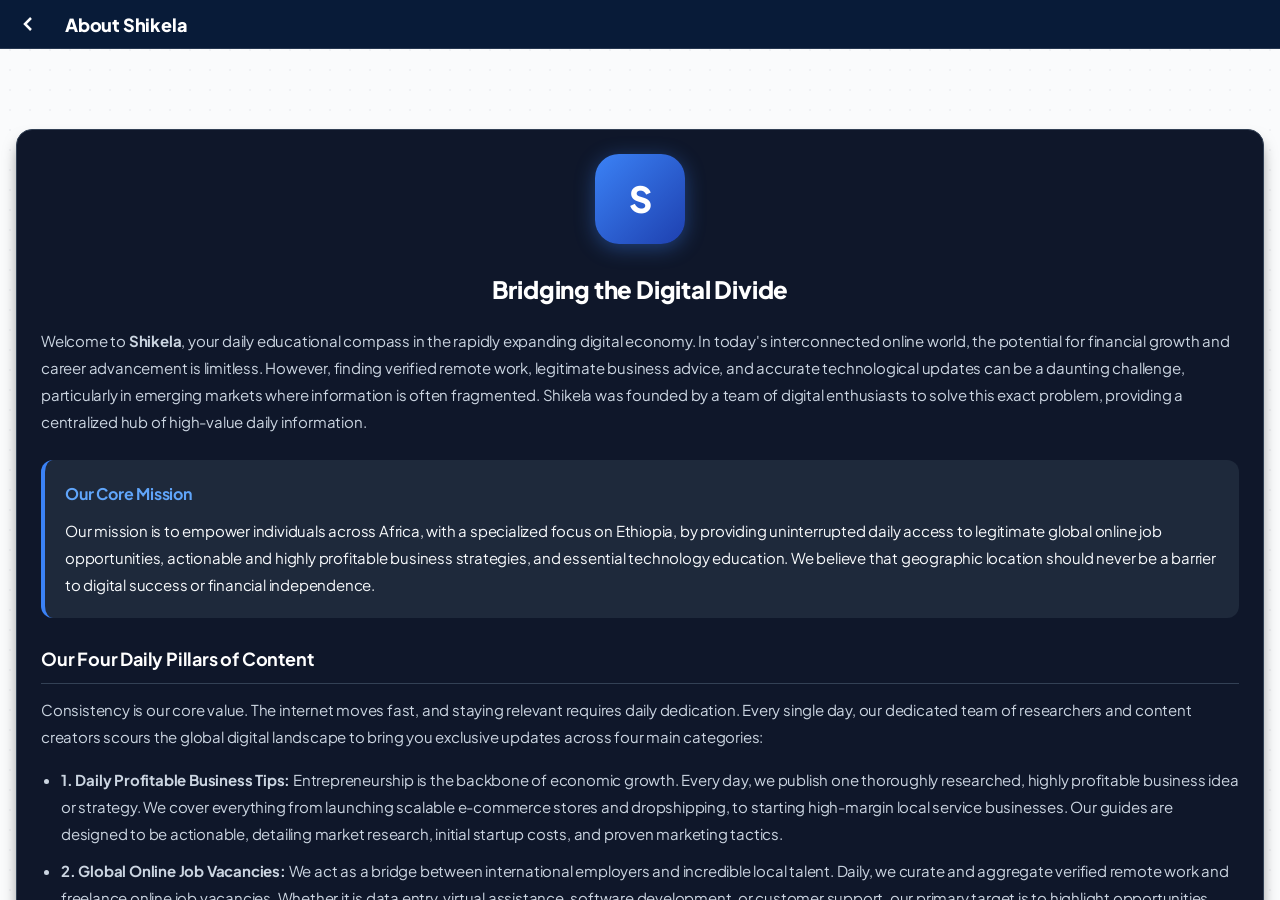
<file: about.html>
<!DOCTYPE html>
<html lang="en">
<head>
    <meta charset="UTF-8">
    <meta name="viewport" content="width=device-width, initial-scale=1.0, maximum-scale=1.0, user-scalable=no, viewport-fit=cover">
    <title>Shikela - About Us</title>
    <link rel="preconnect" href="https://fonts.googleapis.com">
    <link rel="preconnect" href="https://fonts.gstatic.com" crossorigin>
    <link href="https://fonts.googleapis.com/css2?family=Plus+Jakarta+Sans:wght=400;500;600;700;800&display=swap" rel="stylesheet">
    <link rel="stylesheet" href="news.css">
    <style>
        .page-content-card { 
            background: #0f172a; 
            border-radius: 16px; 
            padding: 24px; 
            margin-bottom: 30px; 
            color: #f8fafc; 
            line-height: 1.8; 
            font-size: 15px; 
            border: 1px solid #334155; 
            box-shadow: 0 10px 15px -3px rgba(0, 0, 0, 0.5); 
            text-align: left; 
        }
        .app-logo-placeholder { 
            width: 90px; 
            height: 90px; 
            background: linear-gradient(135deg, #3b82f6, #1e40af); 
            border-radius: 24px; 
            margin: 0 auto 24px auto; 
            display: flex; 
            align-items: center; 
            justify-content: center; 
            font-size: 36px; 
            font-weight: 800; 
            color: white; 
            box-shadow: 0 4px 20px rgba(59, 130, 246, 0.4);
        }
        .page-content-card h2 { color: #ffffff; margin-bottom: 16px; font-size: 24px; font-weight: 800; text-align: center; }
        .page-content-card h3 { color: #ffffff; margin-top: 25px; margin-bottom: 12px; font-size: 18px; font-weight: 700; border-bottom: 1px solid #334155; padding-bottom: 8px; }
        .page-content-card p { margin-bottom: 16px; color: #cbd5e1; }
        .page-content-card ul { padding-left: 20px; margin-bottom: 16px; color: #cbd5e1; }
        .page-content-card li { margin-bottom: 10px; }
        .mission-box { background: #1e293b; padding: 20px; border-radius: 12px; border-left: 4px solid #3b82f6; margin: 25px 0; }
        .mission-box strong { color: #60a5fa; font-size: 16px; display: block; margin-bottom: 8px;}
    </style>
</head>
<body>
    <div class="app-view">
        <header class="nav-header" style="background: #081B38;">
            <div class="header-left-group">
                <a href="index.html" style="color: white; margin-right: 15px; display: flex; align-items: center;">
                    <svg width="24" height="24" viewBox="0 0 24 24" fill="none" stroke="currentColor" stroke-width="2.5"><path d="M15 18l-6-6 6-6"/></svg>
                </a>
                <h1 class="header-title-text" style="font-size: 18px;">About Shikela</h1>
            </div>
        </header>

        <main class="app-content" style="padding-top: 80px;">
            <div class="page-content-card">
                <div class="app-logo-placeholder">S</div>
                <h2>Bridging the Digital Divide</h2>
                
                <p>Welcome to <strong>Shikela</strong>, your daily educational compass in the rapidly expanding digital economy. In today's interconnected online world, the potential for financial growth and career advancement is limitless. However, finding verified remote work, legitimate business advice, and accurate technological updates can be a daunting challenge, particularly in emerging markets where information is often fragmented. Shikela was founded by a team of digital enthusiasts to solve this exact problem, providing a centralized hub of high-value daily information.</p>
                
                <div class="mission-box">
                    <strong>Our Core Mission</strong>
                    Our mission is to empower individuals across Africa, with a specialized focus on Ethiopia, by providing uninterrupted daily access to legitimate global online job opportunities, actionable and highly profitable business strategies, and essential technology education. We believe that geographic location should never be a barrier to digital success or financial independence.
                </div>

                <h3>Our Four Daily Pillars of Content</h3>
                <p>Consistency is our core value. The internet moves fast, and staying relevant requires daily dedication. Every single day, our dedicated team of researchers and content creators scours the global digital landscape to bring you exclusive updates across four main categories:</p>
                <ul>
                    <li><strong>1. Daily Profitable Business Tips:</strong> Entrepreneurship is the backbone of economic growth. Every day, we publish one thoroughly researched, highly profitable business idea or strategy. We cover everything from launching scalable e-commerce stores and dropshipping, to starting high-margin local service businesses. Our guides are designed to be actionable, detailing market research, initial startup costs, and proven marketing tactics.</li>
                    <li><strong>2. Global Online Job Vacancies:</strong> We act as a bridge between international employers and incredible local talent. Daily, we curate and aggregate verified remote work and freelance online job vacancies. Whether it is data entry, virtual assistance, software development, or customer support, our primary target is to highlight opportunities that are strictly accessible to job seekers in Africa and Ethiopia, ensuring our community isn't wasting time on geographically restricted roles.</li>
                    <li><strong>3. Technology Updates & News:</strong> To thrive in online work, you must stay current with the tools of the trade. We share the latest tech updates, software reviews, and digital workspace innovations. From artificial intelligence breakthroughs to new productivity apps, we break down complex tech news into easy-to-understand summaries.</li>
                    <li><strong>4. Social Media & Digital Work Advice:</strong> Social media is no longer just for entertainment; it is a powerful tool for income generation and personal branding. We provide daily, specialized advice on how to navigate the digital workspace, how to market yourself as a freelancer, and how to monetize platforms like TikTok, YouTube, Instagram, and LinkedIn effectively.</li>
                </ul>

                <h3>Our Focus on Africa and Ethiopia</h3>
                <p>While the digital economy is technically borderless, access to optimized information and remote work opportunities is not always equal. Shikela is intentionally built with a primary focus on Africa and Ethiopia. We understand the unique challenges faced by local digital workers—from payment gateway hurdles to localized internet infrastructure. We aim to break down these geographical and infrastructural barriers by equipping local entrepreneurs and job seekers with strategies that actually work in modern, emerging markets.</p>

                <h3>Why Trust Shikela?</h3>
                <p>In an era of misinformation and online scams, trust is paramount. We operate on the <em>Shikela Secure Matrix</em>, a foundational principle that ensures all the information, external job links, and business updates you receive are thoroughly vetted for legitimacy before they are published. We do not charge our users for access to our daily job listings or business tips; our platform is designed to be a free, accessible educational resource for all.</p>
                
                <p>We are deeply committed to fostering a vibrant, supportive community of digital professionals who are informed, employed, and thriving. Whether you are looking to secure your first remote job, scale a side hustle into a full-time business, or simply want to stay updated on the latest tech trends, Shikela is your trusted daily companion.</p>

                <p style="margin-top: 30px; font-weight: bold; color: #60a5fa; text-align: center; font-size: 16px;">Join us every day. Learn constantly, Apply relentlessly, and Grow indefinitely.</p>
            </div>
        </main>
    </div>
</body>
</html>
</file>
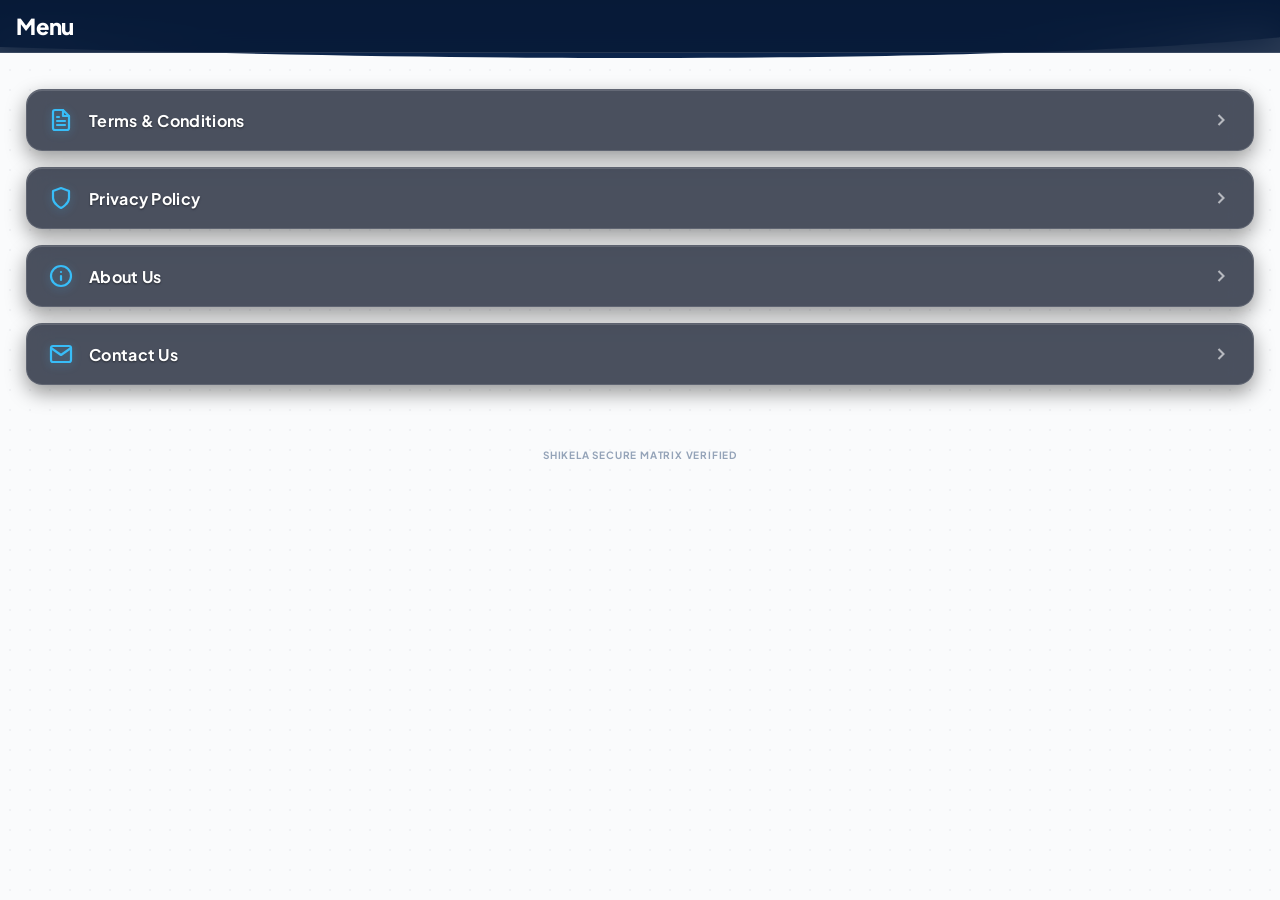
<file: menu.html>
<!DOCTYPE html>
<html lang="en">
<head>
    <meta charset="UTF-8">
    <meta name="viewport" content="width=device-width, initial-scale=1.0, maximum-scale=1.0, user-scalable=no, viewport-fit=cover">
    
    <!-- Force all menu links to open in the full window -->
    <base target="_top">

    <title>Shikela - Navigation Menu</title>
    <link rel="preconnect" href="https://fonts.googleapis.com">
    <link rel="preconnect" href="https://fonts.gstatic.com" crossorigin>
    <link href="https://fonts.googleapis.com/css2?family=Plus+Jakarta+Sans:wght=400;500;600;700;800&display=swap" rel="stylesheet">
    <link rel="stylesheet" href="news.css">
    <style>
        .menu-grid {
            display: flex;
            flex-direction: column;
            gap: 16px;
            margin-top: 20px;
            padding: 0 10px;
        }

        /* 3D Dark Blur Card Styling */
        .menu-card {
            display: flex;
            align-items: center;
            justify-content: space-between;
            background: rgba(15, 23, 42, 0.75);
            backdrop-filter: blur(12px);
            -webkit-backdrop-filter: blur(12px);
            border: 1px solid rgba(255, 255, 255, 0.12);
            padding: 18px 22px;
            border-radius: 16px;
            color: #ffffff;
            text-decoration: none;
            box-shadow: 0 8px 20px rgba(0, 0, 0, 0.4), 
                        inset 0 1px 0 rgba(255, 255, 255, 0.15);
            transition: transform 0.2s ease, box-shadow 0.2s ease, background 0.2s ease;
        }

        .menu-card:active {
            transform: translateY(2px) scale(0.98);
            box-shadow: 0 4px 10px rgba(0, 0, 0, 0.3), 
                        inset 0 1px 0 rgba(255, 255, 255, 0.1);
            background: rgba(15, 23, 42, 0.85);
        }

        .menu-card-left {
            display: flex;
            align-items: center;
            gap: 16px;
        }

        .menu-icon {
            width: 24px;
            height: 24px;
            stroke: #38bdf8;
            stroke-width: 2.2;
            fill: none;
            stroke-linecap: round;
            stroke-linejoin: round;
            filter: drop-shadow(0 2px 4px rgba(56, 189, 248, 0.3));
        }

        .menu-title {
            font-size: 16px;
            font-weight: 700;
            color: #ffffff;
            letter-spacing: 0.3px;
            text-shadow: 0 1px 2px rgba(0, 0, 0, 0.5);
        }

        .chevron-icon {
            width: 20px;
            height: 20px;
            stroke: rgba(255, 255, 255, 0.6);
            stroke-width: 2.5;
            fill: none;
        }
    </style>
</head>
<body>

    <div class="app-view">
        <!-- Top Wave Background -->
        <svg class="bg-wave bg-wave-top" viewBox="0 0 375 200" preserveAspectRatio="none" fill="none" xmlns="http://www.w3.org/2000/svg">
            <path d="M0 0H375V75C375 75 280 155 0 95V0Z" fill="url(#paint0_linear)"/>
            <defs>
                <linearGradient id="paint0_linear" x1="187.5" y1="0" x2="187.5" y2="200" gradientUnits="userSpaceOnUse">
                    <stop stop-color="#081B38"/>
                    <stop offset="1" stop-color="#0F2C59"/>
                </linearGradient>
            </defs>
        </svg>

        <!-- Navigation Header (Timer Removed) -->
        <header class="nav-header">
            <div class="header-left-group">
                <h1 class="header-title-text" style="font-size: 22px; font-weight: 800;">Menu</h1>
            </div>
        </header>

        <main class="app-content">
            <!-- Information Links Section -->
            <div class="menu-grid">
                
                <!-- Terms & Conditions -->
                <a href="terms.html" class="menu-card">
                    <div class="menu-card-left">
                        <svg class="menu-icon" viewBox="0 0 24 24"><path d="M14 2H6a2 2 0 0 0-2 2v16a2 2 0 0 0 2 2h12a2 2 0 0 0 2-2V8z"></path><polyline points="14 2 14 8 20 8"></polyline><line x1="16" y1="13" x2="8" y2="13"></line><line x1="16" y1="17" x2="8" y2="17"></line><polyline points="10 9 9 9 8 9"></polyline></svg>
                        <span class="menu-title">Terms & Conditions</span>
                    </div>
                    <svg class="chevron-icon" viewBox="0 0 24 24"><polyline points="9 18 15 12 9 6"></polyline></svg>
                </a>

                <!-- Privacy Policy -->
                <a href="privacy.html" class="menu-card">
                    <div class="menu-card-left">
                        <svg class="menu-icon" viewBox="0 0 24 24"><path d="M12 22s8-4 8-10V5l-8-3-8 3v7c0 6 8 10 8 10z"></path></svg>
                        <span class="menu-title">Privacy Policy</span>
                    </div>
                    <svg class="chevron-icon" viewBox="0 0 24 24"><polyline points="9 18 15 12 9 6"></polyline></svg>
                </a>

                <!-- About Us -->
                <a href="about.html" class="menu-card">
                    <div class="menu-card-left">
                        <svg class="menu-icon" viewBox="0 0 24 24"><circle cx="12" cy="12" r="10"></circle><line x1="12" y1="16" x2="12" y2="12"></line><line x1="12" y1="8" x2="12.01" y2="8"></line></svg>
                        <span class="menu-title">About Us</span>
                    </div>
                    <svg class="chevron-icon" viewBox="0 0 24 24"><polyline points="9 18 15 12 9 6"></polyline></svg>
                </a>

                <!-- Contact Us -->
                <a href="contact.html" class="menu-card">
                    <div class="menu-card-left">
                        <svg class="menu-icon" viewBox="0 0 24 24"><path d="M4 4h16c1.1 0 2 .9 2 2v12c0 1.1-.9 2-2 2H4c-1.1 0-2-.9-2-2V6c0-1.1.9-2 2-2z"></path><polyline points="22,6 12,13 2,6"></polyline></svg>
                        <span class="menu-title">Contact Us</span>
                    </div>
                    <svg class="chevron-icon" viewBox="0 0 24 24"><polyline points="9 18 15 12 9 6"></polyline></svg>
                </a>

            </div>

            <footer class="verified-footer-shield" style="margin-top: 40px; margin-bottom: 20px;">
                <span class="footer-shield-text">Shikela Secure Matrix Verified</span>
            </footer>
        </main>
    </div>

</body>
</html>
</file>
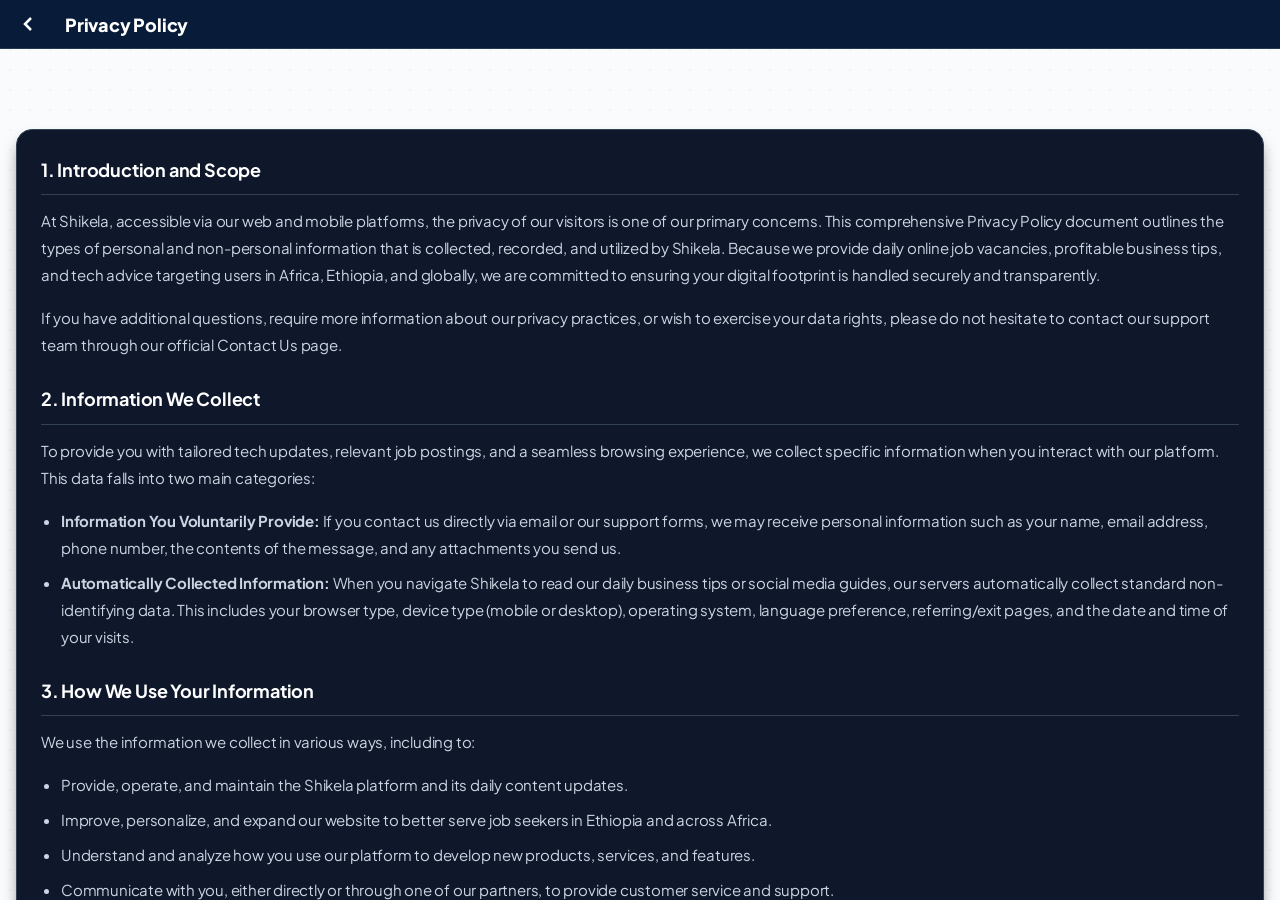
<file: privacy.html>
<!DOCTYPE html>
<html lang="en">
<head>
    <meta charset="UTF-8">
    <meta name="viewport" content="width=device-width, initial-scale=1.0, maximum-scale=1.0, user-scalable=no, viewport-fit=cover">
    <title>Shikela - Privacy Policy</title>
    <link rel="preconnect" href="https://fonts.googleapis.com">
    <link rel="preconnect" href="https://fonts.gstatic.com" crossorigin>
    <link href="https://fonts.googleapis.com/css2?family=Plus+Jakarta+Sans:wght=400;500;600;700;800&display=swap" rel="stylesheet">
    <link rel="stylesheet" href="news.css">
    <style>
        .page-content-card { 
            background: #0f172a; 
            border-radius: 16px; 
            padding: 24px; 
            margin-bottom: 30px; 
            color: #f8fafc; 
            line-height: 1.8; 
            font-size: 15px; 
            border: 1px solid #334155; 
            box-shadow: 0 10px 15px -3px rgba(0, 0, 0, 0.5); 
        }
        .page-content-card h3 { 
            color: #ffffff; 
            margin-top: 25px; 
            margin-bottom: 12px; 
            font-size: 18px; 
            font-weight: 700; 
            border-bottom: 1px solid #334155; 
            padding-bottom: 8px; 
        }
        .page-content-card h3:first-child { margin-top: 0; }
        .page-content-card p { margin-bottom: 16px; color: #cbd5e1; }
        .page-content-card ul { padding-left: 20px; margin-bottom: 16px; color: #cbd5e1; }
        .page-content-card li { margin-bottom: 8px; }
    </style>
</head>
<body>
    <div class="app-view">
        <header class="nav-header" style="background: #081B38;">
            <div class="header-left-group">
                <a href="index.html" style="color: white; margin-right: 15px; display: flex; align-items: center;">
                    <svg width="24" height="24" viewBox="0 0 24 24" fill="none" stroke="currentColor" stroke-width="2.5"><path d="M15 18l-6-6 6-6"/></svg>
                </a>
                <h1 class="header-title-text" style="font-size: 18px;">Privacy Policy</h1>
            </div>
        </header>

        <main class="app-content" style="padding-top: 80px;">
            <div class="page-content-card">
                <h3>1. Introduction and Scope</h3>
                <p>At Shikela, accessible via our web and mobile platforms, the privacy of our visitors is one of our primary concerns. This comprehensive Privacy Policy document outlines the types of personal and non-personal information that is collected, recorded, and utilized by Shikela. Because we provide daily online job vacancies, profitable business tips, and tech advice targeting users in Africa, Ethiopia, and globally, we are committed to ensuring your digital footprint is handled securely and transparently.</p>
                <p>If you have additional questions, require more information about our privacy practices, or wish to exercise your data rights, please do not hesitate to contact our support team through our official Contact Us page.</p>
                
                <h3>2. Information We Collect</h3>
                <p>To provide you with tailored tech updates, relevant job postings, and a seamless browsing experience, we collect specific information when you interact with our platform. This data falls into two main categories:</p>
                <ul>
                    <li><strong>Information You Voluntarily Provide:</strong> If you contact us directly via email or our support forms, we may receive personal information such as your name, email address, phone number, the contents of the message, and any attachments you send us. </li>
                    <li><strong>Automatically Collected Information:</strong> When you navigate Shikela to read our daily business tips or social media guides, our servers automatically collect standard non-identifying data. This includes your browser type, device type (mobile or desktop), operating system, language preference, referring/exit pages, and the date and time of your visits.</li>
                </ul>

                <h3>3. How We Use Your Information</h3>
                <p>We use the information we collect in various ways, including to:</p>
                <ul>
                    <li>Provide, operate, and maintain the Shikela platform and its daily content updates.</li>
                    <li>Improve, personalize, and expand our website to better serve job seekers in Ethiopia and across Africa.</li>
                    <li>Understand and analyze how you use our platform to develop new products, services, and features.</li>
                    <li>Communicate with you, either directly or through one of our partners, to provide customer service and support.</li>
                    <li>Find and prevent fraud, ensuring the integrity of our Secure Matrix.</li>
                    <li>Serve relevant advertisements and track the performance of ad campaigns (see AdSense section below).</li>
                </ul>

                <h3>4. Log Files</h3>
                <p>Shikela follows a standard and secure procedure of using log files. These files log visitors when they visit websites—a standard practice for hosting companies and a part of hosting services' analytics. The information collected by log files includes internet protocol (IP) addresses, browser type, Internet Service Provider (ISP), date and time stamps, referring/exit pages, and possibly the number of clicks. These data points are not linked to any information that is personally identifiable. The purpose of this information is strictly for analyzing user trends, administering the site, tracking users' movement around the website, and gathering broad demographic information.</p>

                <h3>5. Cookies and Web Beacons</h3>
                <p>Like any modern, professional website, Shikela uses 'cookies'. These cookies are small text files used to store information, including visitors' preferences and the specific pages on the website that the visitor accessed or visited. The information is used to optimize the user experience by customizing our web page content—such as our daily job and tech posts—based on visitors' browser types, device dimensions, and other localized information.</p>

                <h3>6. Google DoubleClick DART Cookie & Google AdSense</h3>
                <p>To keep our daily business tips and job posting services entirely free for our users, Shikela monetizes the platform through third-party advertising, primarily Google AdSense. Google is a third-party vendor on our site. It uses cookies, specifically known as DART cookies, to serve targeted ads to our site visitors based upon their visit to Shikela and other websites on the internet.</p>
                <p>However, visitors may choose to decline the use of DART cookies by visiting the Google Ad and Content Network Privacy Policy at the following URL: <a href="https://policies.google.com/technologies/ads" style="color: #60a5fa; text-decoration: none;">https://policies.google.com/technologies/ads</a>.</p>
                <p>These third-party ad servers or ad networks use technologies like cookies, JavaScript, or Web Beacons in their respective advertisements and links that appear on Shikela, which are sent directly to users' browsers. They automatically receive your IP address when this occurs. These technologies are used to measure the effectiveness of their advertising campaigns and to personalize the advertising content that you see on websites that you visit. Please note that Shikela has no access to or control over these cookies used by third-party advertisers.</p>

                <h3>7. External Links and Third-Party Job Portals</h3>
                <p>Shikela acts as an aggregator, meaning we post daily online work vacancies from across the globe. Consequently, our site contains numerous external links to third-party recruitment sites, company career pages, and external digital resources. Shikela's Privacy Policy does not apply to these external websites. We strongly advise you to consult the respective Privacy Policies of these third-party platforms before submitting your resume, personal information, or application data to them.</p>

                <h3>8. User Data Rights (CCPA & GDPR)</h3>
                <p>We believe in full transparency regarding your data. Depending on your region, you may be entitled to the following data protection rights:</p>
                <ul>
                    <li><strong>The right to access:</strong> You have the right to request copies of your personal data that we have collected.</li>
                    <li><strong>The right to rectification:</strong> You have the right to request that we correct any information you believe is inaccurate or complete information you believe is incomplete.</li>
                    <li><strong>The right to erasure:</strong> You have the right to request that we erase your personal data, under certain conditions.</li>
                    <li><strong>The right to restrict processing:</strong> You have the right to request that we restrict the processing of your personal data, under certain conditions.</li>
                </ul>
                <p>If you make a request, we have one month to respond to you. If you would like to exercise any of these rights, please contact us.</p>

                <h3>9. Children's Information (COPPA Compliance)</h3>
                <p>Another core part of our priority is adding protection for children while using the internet. We encourage parents and guardians to observe, participate in, and/or monitor and guide their online activity. Shikela does not knowingly collect any Personal Identifiable Information from children under the age of 13. If you think that your child provided this kind of information on our website, we strongly encourage you to contact us immediately and we will do our best efforts to promptly remove such information from our records.</p>

                <p style="margin-top: 25px; font-size: 13px; color: #94a3b8;"><em>This Privacy Policy applies only to our online activities and is valid for visitors to our website with regards to the information that they shared and/or collect in Shikela. This policy is not applicable to any information collected offline or via channels other than this website. Last Updated: August 2026.</em></p>
            </div>
        </main>
    </div>
</body>
</html>
</file>
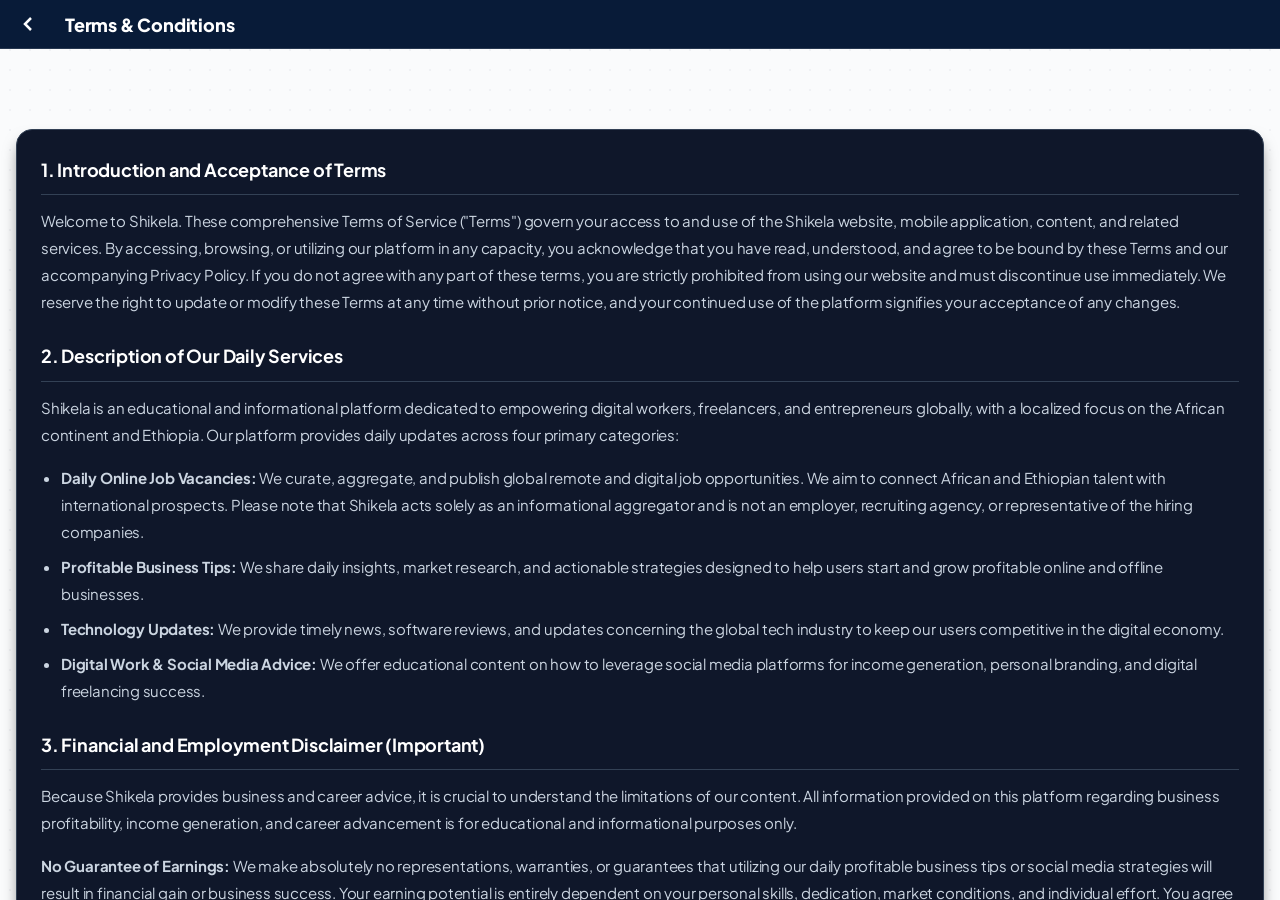
<file: terms.html>
<!DOCTYPE html>
<html lang="en">
<head>
    <meta charset="UTF-8">
    <meta name="viewport" content="width=device-width, initial-scale=1.0, maximum-scale=1.0, user-scalable=no, viewport-fit=cover">
    <title>Shikela - Terms of Service</title>
    <link rel="preconnect" href="https://fonts.googleapis.com">
    <link rel="preconnect" href="https://fonts.gstatic.com" crossorigin>
    <link href="https://fonts.googleapis.com/css2?family=Plus+Jakarta+Sans:wght=400;500;600;700;800&display=swap" rel="stylesheet">
    <link rel="stylesheet" href="news.css">
    <style>
        .page-content-card { 
            background: #0f172a; 
            border-radius: 16px; 
            padding: 24px; 
            margin-bottom: 30px; 
            color: #f8fafc; 
            line-height: 1.8; 
            font-size: 15px; 
            border: 1px solid #334155; 
            box-shadow: 0 10px 15px -3px rgba(0, 0, 0, 0.5);
        }
        .page-content-card h3 { 
            color: #ffffff; 
            margin-top: 25px; 
            margin-bottom: 12px; 
            font-size: 18px; 
            font-weight: 700; 
            border-bottom: 1px solid #334155; 
            padding-bottom: 8px; 
        }
        .page-content-card h3:first-child { margin-top: 0; }
        .page-content-card p { margin-bottom: 16px; color: #cbd5e1; }
        .page-content-card ul { padding-left: 20px; margin-bottom: 16px; color: #cbd5e1; }
        .page-content-card li { margin-bottom: 8px; }
    </style>
</head>
<body>
    <div class="app-view">
        <header class="nav-header" style="background: #081B38;">
            <div class="header-left-group">
                <a href="index.html" style="color: white; margin-right: 15px; display: flex; align-items: center;">
                    <svg width="24" height="24" viewBox="0 0 24 24" fill="none" stroke="currentColor" stroke-width="2.5"><path d="M15 18l-6-6 6-6"/></svg>
                </a>
                <h1 class="header-title-text" style="font-size: 18px;">Terms & Conditions</h1>
            </div>
        </header>

        <main class="app-content" style="padding-top: 80px;">
            <div class="page-content-card">
                <h3>1. Introduction and Acceptance of Terms</h3>
                <p>Welcome to Shikela. These comprehensive Terms of Service ("Terms") govern your access to and use of the Shikela website, mobile application, content, and related services. By accessing, browsing, or utilizing our platform in any capacity, you acknowledge that you have read, understood, and agree to be bound by these Terms and our accompanying Privacy Policy. If you do not agree with any part of these terms, you are strictly prohibited from using our website and must discontinue use immediately. We reserve the right to update or modify these Terms at any time without prior notice, and your continued use of the platform signifies your acceptance of any changes.</p>
                
                <h3>2. Description of Our Daily Services</h3>
                <p>Shikela is an educational and informational platform dedicated to empowering digital workers, freelancers, and entrepreneurs globally, with a localized focus on the African continent and Ethiopia. Our platform provides daily updates across four primary categories:</p>
                <ul>
                    <li><strong>Daily Online Job Vacancies:</strong> We curate, aggregate, and publish global remote and digital job opportunities. We aim to connect African and Ethiopian talent with international prospects. Please note that Shikela acts solely as an informational aggregator and is not an employer, recruiting agency, or representative of the hiring companies.</li>
                    <li><strong>Profitable Business Tips:</strong> We share daily insights, market research, and actionable strategies designed to help users start and grow profitable online and offline businesses.</li>
                    <li><strong>Technology Updates:</strong> We provide timely news, software reviews, and updates concerning the global tech industry to keep our users competitive in the digital economy.</li>
                    <li><strong>Digital Work & Social Media Advice:</strong> We offer educational content on how to leverage social media platforms for income generation, personal branding, and digital freelancing success.</li>
                </ul>

                <h3>3. Financial and Employment Disclaimer (Important)</h3>
                <p>Because Shikela provides business and career advice, it is crucial to understand the limitations of our content. All information provided on this platform regarding business profitability, income generation, and career advancement is for educational and informational purposes only.</p>
                <p><strong>No Guarantee of Earnings:</strong> We make absolutely no representations, warranties, or guarantees that utilizing our daily profitable business tips or social media strategies will result in financial gain or business success. Your earning potential is entirely dependent on your personal skills, dedication, market conditions, and individual effort. You agree that Shikela is not liable for any financial losses or business failures you may experience.</p>
                <p><strong>No Guarantee of Employment:</strong> While we strive to post legitimate daily online work vacancies, we do not vet every employer. We do not guarantee employment, interview opportunities, or the validity of third-party job postings. Users are strongly advised to perform their own due diligence, research employers, and never pay upfront fees for job applications.</p>

                <h3>4. Intellectual Property Rights</h3>
                <p>All content published on Shikela, including but not limited to daily posts, articles, business strategies, graphics, logos, and digital guides, is the exclusive intellectual property of Shikela and its content creators. These materials are protected by international copyright and trademark laws. You are granted a limited, non-exclusive, non-transferable license to access and read the content for personal, non-commercial use. You may not scrape, copy, reproduce, republish, sell, rent, or distribute our daily content on other websites, apps, or social media pages without explicit, written permission from Shikela management.</p>

                <h3>5. User Conduct and Acceptable Use</h3>
                <p>To maintain a safe and valuable community, you agree to use the Shikela platform strictly for lawful purposes. You explicitly agree that you will not:</p>
                <ul>
                    <li>Use any automated systems, bots, or scraping tools to extract our daily job postings or business tips for use on competing platforms.</li>
                    <li>Attempt to gain unauthorized access to our secure matrix, servers, or any underlying code of the Shikela platform.</li>
                    <li>Post or transmit any fraudulent, malicious, or misleading information, especially in the context of job applications or business interactions.</li>
                    <li>Use our platform to distribute spam, malware, or unsolicited promotional materials.</li>
                </ul>
                <p>We reserve the right to instantly terminate or suspend your access to our platform without notice if we determine you have violated any of these conduct rules.</p>

                <h3>6. Third-Party Links, Job Portals, and Advertising</h3>
                <p>To provide our comprehensive daily services, Shikela frequently links to external websites, third-party job application portals, and educational resources. Furthermore, to keep our platform free for users, we monetize our content through third-party advertising networks, such as Google AdSense. We do not endorse, control, or monitor the content, privacy policies, or practices of these external sites or advertisers.</p>
                <p>When you click on a job link or an advertisement, you are leaving the Shikela platform. Any interactions, data sharing, or business dealings you have with these third parties are solely between you and the third party. Shikela accepts no responsibility or liability for any loss, data breach, or damage that may arise from your use of external websites or engagement with advertisements.</p>

                <h3>7. Limitation of Liability and Indemnification</h3>
                <p>To the maximum extent permitted by applicable law, in no event shall Shikela, its founders, directors, employees, or affiliates be liable for any direct, indirect, incidental, consequential, special, or exemplary damages arising out of or in connection with your use of, or inability to use, the platform. This includes, but is not limited to, damages for loss of profits, lost data, missed employment opportunities, or business interruption.</p>
                <p>You agree to indemnify, defend, and hold harmless Shikela from any claims, liabilities, damages, losses, and expenses, including legal fees, arising out of your violation of these Terms or your misuse of the platform's information.</p>

                <h3>8. Governing Law & Jurisdiction</h3>
                <p>These Terms of Service, and any disputes arising out of or related to the use of the Shikela platform, shall be governed by, construed, and enforced in accordance with the laws of the Federal Democratic Republic of Ethiopia, without regard to its conflict of law principles. Any legal action or proceeding shall be brought exclusively in the state or federal courts located in Ethiopia.</p>

                <p style="margin-top: 20px; font-size: 13px; color: #94a3b8;"><em>Document Last Updated and Effective as of: August 2026. For any questions regarding these terms, please use our Contact Support page.</em></p>
            </div>
        </main>
    </div>
</body>
</html>
</file>
<file: news.css>
:root {
    --primary-burgundy: #0F2C59;
    --primary-gradient: linear-gradient(135deg, #081B38 0%, #0F2C59 50%, #030C1A 100%);
    --accent-glow: rgba(15, 44, 89, 0.05);
    --text-dark: #0f172a;
    --text-muted: #64748b;
    --bg-light: #f8fafc;
    --border-light: #e2e8f0;
    --card-shadow: 0 6px 20px -4px rgba(0, 0, 0, 0.04), 0 2px 8px -2px rgba(0, 0, 0, 0.02);
}

* {
    box-sizing: border-box;
    margin: 0;
    padding: 0;
    font-family: 'Plus Jakarta Sans', sans-serif;
    letter-spacing: -0.2px;
    -webkit-tap-highlight-color: transparent;
}

html, body {
    width: 100%;
    height: 100%;
    min-height: 100vh;
    min-height: 100dvh;
    background-color: #fafbfc;
    background-image: radial-gradient(rgba(148, 163, 184, 0.1) 1px, transparent 1px);
    background-size: 20px 20px;
}

.app-view {
    width: 100%;
    height: 100%;
    display: flex;
    flex-direction: column;
    position: relative;
}

.bg-wave { position: absolute; left: 0; width: 100%; z-index: 0; pointer-events: none; }
.bg-wave-top { top: 0; height: 11vh; min-height: 95px; }

/* TOP HEADER */
.nav-header {
    display: flex;
    align-items: center;
    justify-content: space-between;
    padding: calc(12px + env(safe-area-inset-top)) 16px 12px 16px;
    border-bottom: 1px solid rgba(255, 255, 255, 0.12);
    background: rgba(8, 27, 56, 0.85);
    backdrop-filter: blur(20px);
    -webkit-backdrop-filter: blur(20px);
    position: sticky;
    top: 0;
    z-index: 100;
    gap: 8px;
}

.header-left-group {
    display: flex;
    align-items: center;
    gap: 10px;
    flex: 1;
}

.back-action-btn, .search-action-btn {
    width: 32px;
    height: 32px;
    border-radius: 50%;
    background: rgba(255, 255, 255, 0.12);
    border: 1px solid rgba(255, 255, 255, 0.2);
    display: flex;
    align-items: center;
    justify-content: center;
    color: #ffffff;
    cursor: pointer;
    text-decoration: none;
    transition: transform 0.15s ease;
    flex-shrink: 0;
}
.back-action-btn:active, .search-action-btn:active { transform: scale(0.92); }
.back-action-btn svg, .search-action-btn svg { width: 16px; height: 16px; fill: none; stroke: currentColor; stroke-width: 2.5; }

.header-title-text { font-size: 15px; font-weight: 800; color: #ffffff; white-space: nowrap; }

.header-live-clock-badge {
    background: rgba(255, 255, 255, 0.15);
    border: 1px solid rgba(255, 255, 255, 0.2);
    padding: 5px 10px;
    border-radius: 8px;
    color: #ffffff;
    font-size: 11px;
    font-weight: 700;
    font-variant-numeric: tabular-nums;
    letter-spacing: 0.2px;
    backdrop-filter: blur(4px);
    -webkit-backdrop-filter: blur(4px);
    text-align: center;
    margin: 0 auto;
}

/* MAIN APP CONTENT AREA */
.app-content {
    flex: 1;
    overflow-y: auto;
    -webkit-overflow-scrolling: touch;
    padding: 16px 16px calc(95px + env(safe-area-inset-bottom, 24px)) 16px;
    box-sizing: border-box;
    position: relative;
    z-index: 1;
}

/* TOP MENU - FULL WIDTH FLEX GRID */
.category-filter-row {
    display: flex;
    gap: 10px;
    margin-bottom: 16px;
    width: 100%;
}

.filter-pill {
    flex: 1;
    padding: 12px 14px;
    border-radius: 100px;
    font-size: 13px;
    font-weight: 700;
    color: var(--text-muted);
    background: #ffffff;
    border: 1px solid var(--border-light);
    text-align: center;
    white-space: nowrap;
    cursor: pointer;
    transition: all 0.2s ease;
}

.filter-pill.active-pill {
    background: var(--primary-gradient);
    color: #ffffff;
    border-color: var(--primary-burgundy);
    box-shadow: 0 4px 12px var(--accent-glow);
}

.broadcasts-container { display: flex; flex-direction: column; gap: 14px; }

.featured-broadcast-card {
    background: rgba(255, 255, 255, 0.9);
    backdrop-filter: blur(4px);
    -webkit-backdrop-filter: blur(4px);
    border: 1px solid rgba(226, 232, 240, 0.8);
    border-radius: 16px;
    padding: 16px;
    box-shadow: var(--card-shadow);
    position: relative;
    overflow: hidden;
}

.featured-broadcast-card::before {
    content: '';
    position: absolute;
    top: 0;
    left: 0;
    width: 4px;
    height: 100%;
    background: var(--primary-gradient);
}

.featured-broadcast-card.native-ad-card {
    padding: 14px 16px;
    min-height: 290px;
}
.featured-broadcast-card.native-ad-card::before { background: #2563eb; }

.ad-script-wrapper {
    width: 100%;
    min-height: 250px;
    display: flex;
    justify-content: center;
    align-items: center;
    position: relative;
}

.badge-meta-row { display: flex; align-items: center; justify-content: space-between; margin-bottom: 10px; flex-wrap: wrap; gap: 6px; }

.spotlight-pill {
    background: rgba(15, 44, 89, 0.08);
    color: var(--primary-burgundy);
    padding: 3px 8px;
    border-radius: 6px;
    font-size: 9.5px;
    font-weight: 800;
    text-transform: uppercase;
}

.spotlight-pill.system-badge { background: #f0f4f9; color: #2563eb; }
.spotlight-pill.inline-ad-badge { background: #f0f4f9; color: #2563eb; font-weight: 800; }

.timestamp-log-text { font-size: 11px; font-weight: 600; color: var(--text-muted); font-variant-numeric: tabular-nums; }

.broadcast-image-frame {
    width: 100%;
    max-height: 220px;
    border-radius: 12px;
    overflow: hidden;
    margin-bottom: 12px;
    border: 1px solid var(--border-light);
    background: #f1f5f9;
    position: relative;
    cursor: pointer;
}

.broadcast-image-frame img {
    width: 100%;
    height: 100%;
    object-fit: cover;
    filter: blur(12px);
    transition: filter 0.4s cubic-bezier(0.4, 0, 0.2, 1);
}

.broadcast-image-frame img.loaded { filter: blur(0); }

.clickable-news-content {
    cursor: pointer;
}

.broadcast-title {
    font-size: 16px;
    font-weight: 800;
    color: var(--text-dark);
    line-height: 1.35;
    margin-bottom: 6px;
}

.broadcast-body-text {
    font-size: 13.5px;
    font-weight: 500;
    color: #475569;
    line-height: 1.55;
    white-space: pre-wrap;
}

.redirect-link-btn {
    display: inline-flex;
    align-items: center;
    justify-content: center;
    gap: 6px;
    padding: 10px 14px;
    background: var(--primary-gradient);
    color: #ffffff;
    font-size: 12.5px;
    font-weight: 700;
    border-radius: 10px;
    text-decoration: none;
    box-shadow: 0 4px 12px var(--accent-glow);
    transition: transform 0.15s ease, opacity 0.2s;
}
.redirect-link-btn:active { transform: scale(0.97); }
.redirect-link-btn svg { width: 14px; height: 14px; fill: none; stroke: currentColor; stroke-width: 2.5; }

.card-footer-branding-row {
    display: flex;
    align-items: center;
    justify-content: space-between;
    margin-top: 12px;
    width: 100%;
}

.inline-card-logo { width: 18px; height: 18px; object-fit: contain; opacity: 0.85; }

.promo-redeem-card {
    background: #ffffff;
    border: 1px solid var(--border-light);
    border-radius: 18px;
    padding: 16px;
    box-shadow: var(--card-shadow);
    margin-bottom: 14px;
}

.promo-header-group { display: flex; align-items: center; gap: 10px; margin-bottom: 12px; }
.promo-gift-badge { font-size: 20px; }
.promo-header-title { font-size: 14.5px; font-weight: 800; color: var(--text-dark); }
.promo-header-subtitle { font-size: 11.5px; color: var(--text-muted); font-weight: 500; }

.promo-action-fields { display: flex; gap: 6px; }

.promo-input-field {
    flex: 1;
    padding: 11px 14px;
    border: 1px solid var(--border-light);
    border-radius: 10px;
    font-size: 13px;
    font-weight: 700;
    text-transform: uppercase;
    color: var(--text-dark);
    background-color: var(--bg-light);
    outline: none;
}

.promo-submit-btn {
    padding: 0 18px;
    background: var(--primary-gradient);
    color: #ffffff;
    border: none;
    border-radius: 10px;
    font-size: 13px;
    font-weight: 700;
    cursor: pointer;
}

/* Responsive YouTube Video Wrapper */
.reader-video-container {
    width: 100%;
    margin: 16px 0;
    border-radius: 12px;
    overflow: hidden;
    background: #000000;
    position: relative;
    padding-bottom: 56.25%;
    height: 0;
    border: 1px solid rgba(0, 0, 0, 0.1);
}
.reader-video-container iframe {
    position: absolute;
    top: 0;
    left: 0;
    width: 100%;
    height: 100%;
    border: 0;
}

/* Admin Action Buttons */
.admin-action-row {
    display: flex;
    justify-content: flex-end;
    padding: 0 0 8px 0;
}
.admin-duplicate-btn {
    background: #0F2C59;
    color: #ffffff;
    border: 1px solid rgba(255, 255, 255, 0.2);
    padding: 6px 12px;
    font-size: 11px;
    font-weight: 700;
    border-radius: 6px;
    cursor: pointer;
    transition: background 0.2s ease;
}
.admin-duplicate-btn:hover {
    background: #081B38;
}

/* Search Overlay Drawer */
.search-modal-overlay {
    display: none;
    position: fixed;
    top: 0;
    left: 0;
    width: 100%;
    height: 100%;
    background: rgba(8, 27, 56, 0.6);
    backdrop-filter: blur(8px);
    -webkit-backdrop-filter: blur(8px);
    z-index: 1000;
    flex-direction: column;
    padding: calc(12px + env(safe-area-inset-top)) 16px 20px 16px;
}
.search-modal-overlay.active-search { display: flex; }

.search-box-header { display: flex; align-items: center; gap: 10px; margin-bottom: 16px; }

.search-input-wrapper {
    flex: 1;
    display: flex;
    align-items: center;
    background: #ffffff;
    border: 1px solid var(--border-light);
    border-radius: 12px;
    padding: 0 12px;
    box-shadow: 0 4px 12px rgba(0,0,0,0.05);
}

.search-input-wrapper svg { width: 18px; height: 18px; color: var(--text-muted); margin-right: 8px; flex-shrink: 0; }

.search-news-field {
    width: 100%;
    height: 44px;
    border: none;
    outline: none;
    font-size: 14px;
    font-weight: 700;
    color: var(--text-dark);
    background: transparent;
}

.close-search-btn {
    background: rgba(255, 255, 255, 0.9);
    border: none;
    color: var(--text-dark);
    font-size: 13px;
    font-weight: 800;
    padding: 10px 14px;
    border-radius: 12px;
    cursor: pointer;
}

.search-results-area { flex: 1; overflow-y: auto; display: flex; flex-direction: column; gap: 12px; }

/* Full News Modal Page Header */
.full-news-modal-overlay {
    display: none;
    position: fixed;
    top: 0;
    left: 0;
    width: 100%;
    height: 100%;
    background: #ffffff;
    z-index: 2000;
    flex-direction: column;
    overflow: hidden;
}
.full-news-modal-overlay.active-reader { display: flex; }

.news-reader-header {
    display: flex;
    align-items: center;
    justify-content: space-between;
    padding: calc(12px + env(safe-area-inset-top)) 16px 12px 16px;
    background: var(--primary-gradient);
    color: #ffffff;
}

.close-reader-btn {
    background: rgba(255, 255, 255, 0.15);
    border: 1px solid rgba(255, 255, 255, 0.25);
    color: #ffffff;
    width: 32px;
    height: 32px;
    border-radius: 50%;
    display: flex;
    align-items: center;
    justify-content: center;
    cursor: pointer;
}
.close-reader-btn svg { width: 18px; height: 18px; fill: none; stroke: currentColor; stroke-width: 2.5; }

.news-reader-content {
    flex: 1;
    overflow-y: auto;
    padding: 20px 16px 40px 16px;
}

.reader-meta-bar {
    display: flex;
    align-items: center;
    justify-content: space-between;
    margin-bottom: 14px;
    flex-wrap: wrap;
    gap: 8px;
}

.reader-title {
    font-size: 20px;
    font-weight: 800;
    color: var(--text-dark);
    line-height: 1.35;
    margin-bottom: 14px;
}

.reader-image-frame {
    width: 100%;
    display: flex;
    justify-content: center;
    align-items: center;
    border-radius: 14px;
    overflow: hidden;
    margin-bottom: 16px;
    border: 1px solid var(--border-light);
    background: #f8fafc;
}

.reader-image-frame img {
    width: 100%;
    height: auto;
    max-height: 400px;
    object-fit: contain;
    display: block;
}

.reader-full-body {
    font-size: 15px;
    line-height: 1.7;
    color: #334155;
    white-space: pre-wrap;
    font-weight: 500;
}

/* Custom Popup Alert */
.custom-popup-overlay {
    display: none;
    position: fixed;
    top: 0;
    left: 0;
    width: 100%;
    height: 100%;
    background: rgba(8, 27, 56, 0.4);
    backdrop-filter: blur(4px);
    -webkit-backdrop-filter: blur(4px);
    z-index: 2100;
    justify-content: center;
    align-items: center;
    padding: 20px;
}
.custom-popup-modal {
    width: 100%;
    max-width: 360px;
    background: #ffffff;
    border-radius: 20px;
    padding: 24px 20px;
    text-align: center;
    box-shadow: 0 20px 25px -5px rgba(0,0,0,0.08);
}
.custom-popup-overlay.show-popup { display: flex; }

.popup-status-icon { font-size: 40px; margin-bottom: 12px; display: inline-block; }
.popup-success-amount { font-size: 32px; font-weight: 800; color: #22c55e; margin-bottom: 12px; display: block; }
.popup-main-title { font-size: 17px; font-weight: 800; color: var(--text-dark); margin-bottom: 6px; }
.popup-body-desc { font-size: 13px; font-weight: 500; color: var(--text-muted); line-height: 1.4; margin-bottom: 20px; }
.popup-dismiss-action { width: 100%; padding: 12px; background: var(--primary-gradient); color: #ffffff; border: none; border-radius: 12px; font-size: 13px; font-weight: 700; cursor: pointer; }

.verified-footer-shield { text-align: center; padding: 24px 0 8px 0; display: flex; flex-direction: column; align-items: center; gap: 2px; }
.footer-shield-text { font-size: 10px; font-weight: 700; color: #94a3b8; text-transform: uppercase; letter-spacing: 0.8px; }

/* BOTTOM NAVIGATION MENU - DARK BLUE THEME */
.bottom-nav {
    position: fixed;
    bottom: 0;
    left: 0;
    right: 0;
    height: 65px;
    background-color: #ffffff;
    display: flex;
    justify-content: space-around;
    align-items: center;
    border-top: 1px solid var(--border-light);
    box-shadow: 0 -2px 10px rgba(0,0,0,0.05);
    z-index: 1000;
    padding-bottom: env(safe-area-inset-bottom, 0px);
}

.nav-item {
    display: flex;
    flex-direction: column;
    align-items: center;
    justify-content: center;
    text-decoration: none;
    color: var(--text-muted);
    font-size: 11px;
    font-weight: 600;
    width: 25%;
    height: 100%;
    transition: color 0.2s ease;
    cursor: pointer;
    border: none;
    background: none;
    outline: none;
    touch-action: manipulation;
}

.nav-item svg {
    width: 22px;
    height: 22px;
    margin-bottom: 2px;
    fill: none;
    stroke: currentColor;
    stroke-width: 2;
    stroke-linecap: round;
    stroke-linejoin: round;
}

.nav-item .icon-bg {
    display: flex;
    align-items: center;
    justify-content: center;
    padding: 4px 16px;
    border-radius: 16px;
    transition: background-color 0.2s ease;
}

.nav-item.active {
    color: #0F2C59;
    font-weight: 700;
}

.nav-item.active .icon-bg {
    background-color: rgba(15, 44, 89, 0.08);
}

Inside full code
</file>
